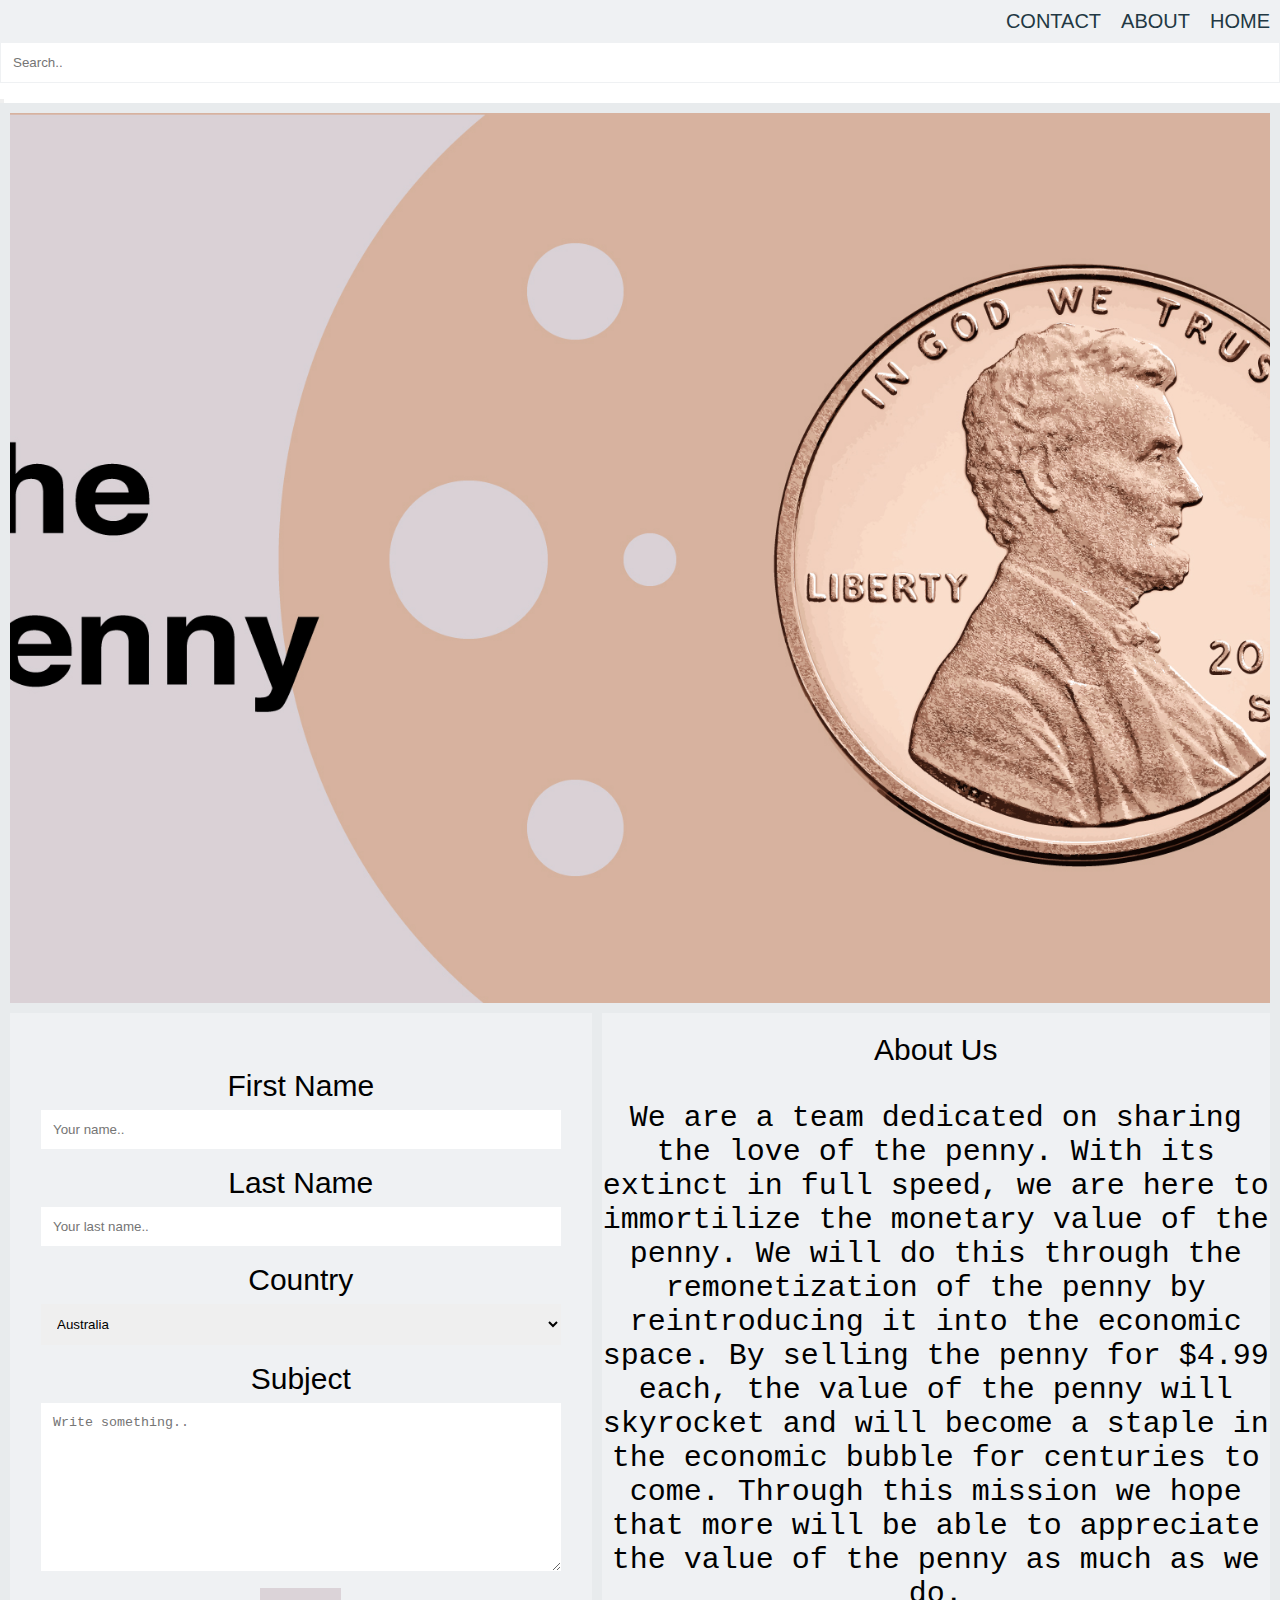
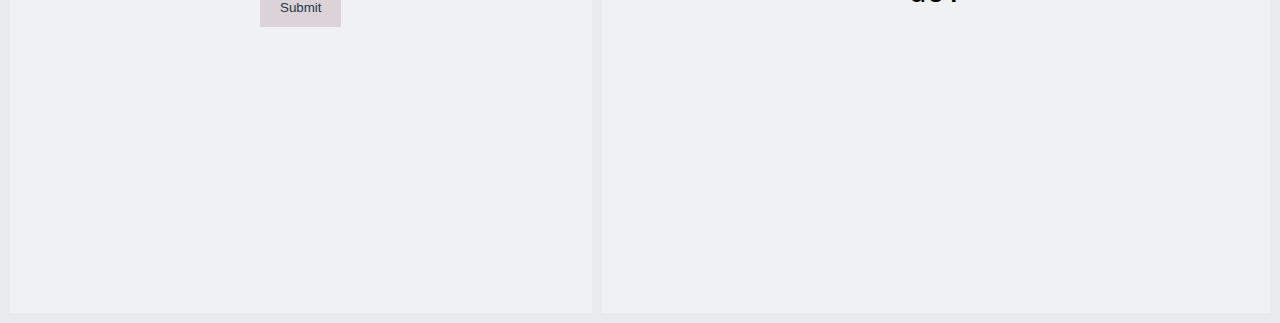
<file: store/home.html>
<html>
  <head>
    
    <nav>
      <li class="nav"><a href="#item1"> HOME </a></li>
      <li class="nav"><a href="#item2"> ABOUT </a></li>
      <li class="nav"><a href="#item3"> CONTACT </a>
      </li>
    </nav>
    <br></br>
  <div class="search-container">
    <form action="/action_page.php">
      <input type="text" placeholder="Search.." name="search">
      <button type="submit"><i class="fa fa-search"></i></button>
    </form>
  </div>
  </head>
  <body>
    <div class="grid-container">
  <div class="item1" id="item1">  </div>
  <div class="item2" id="item2"> 
<div class="container">
  <div style="text-align:center">
  
    <div class="column">
      <form action="/action_page.php">
        <label for="fname">First Name</label>
        <input type="text" id="fname" name="firstname" placeholder="Your name..">
        <label for="lname">Last Name</label>
        <input type="text" id="lname" name="lastname" placeholder="Your last name..">
        <label for="country">Country</label>
        <select id="country" name="country">
          <option value="australia">Australia</option>
          <option value="canada">Canada</option>
          <option value="usa">USA</option>
        </select>
        <label for="subject">Subject</label>
        <textarea id="subject" name="subject" placeholder="Write something.." style="height:170px"></textarea>
        <input type="submit" value="Submit">
      </form>
    </div>
  </div>
</div>
      </div>
  <div class="item3" id="item3">
    About Us
    <br></br>
      <p style="font-family:courier;"> We are a team dedicated on sharing the love of the penny. With its extinct in full speed, we are here to immortilize the monetary value of the penny. We will do this through the remonetization of the penny by reintroducing it into the economic space. By selling the penny for $4.99 each, the value of the penny will skyrocket and will become a staple in the economic bubble for centuries to come. Through this mission we hope that more will be able to appreciate the value of the penny as much as we do.  </p>
  </div> 
    </div>
  </body>
</html>
<style>
  *{
  margin:0;
  padding:0;
}
nav{
  list-style-type: none;
  position: fixed;
  background-color: #EFF1F3;
  width:100%;
  left: 0;
  top:0;
  
}
.nav{
  display: inline;
  float: right;
  padding: 10px;
}
a{
  text-decoration: none;
  color: #223843;
  font-size: 20px;
}

.nav:hover{
  background-color: #dbd3d8;
}
.grid-container {
  display: grid;
  grid-template-columns: auto auto auto auto;
  grid-gap: 10px;
  background-color: #E8EBED;
  padding: 10px;
}

.grid-container > div {
  background-color: #eff1f3;
  text-align: center;
  padding: 20px 0;
  font-size: 30px;
}

.item1 {
  grid-area: 1 / 1 / span 90 / span 4;
  background-image: url(pennybackground.jpg);
  background-position:center;
  background-size: cover;
  padding-left: 5%;
  padding-left:5%;
}
.item2{
  grid-area: 91/ 1 /span 91 / span 2
}
.item3 {
  grid-area: 91 / 3 / span 91 / span 2
}
body {
  font-family: Arial, Helvetica, sans-serif;
}

* {
  box-sizing: border-box;
}

/* Style inputs */
input[type=text], select, textarea {
  width: 100%;
  padding: 12px;
  border: 1px solid #EFF1F3;
  margin-top: 6px;
  margin-bottom: 16px;
  resize: vertical;
}

input[type=submit] {
  background-color: #dbd3d8;
  color: #223843;
  padding: 12px 20px;
  border: none;
  cursor: pointer;
}

input[type=submit]:hover {
  background-color: #c8bcc3;
}

/* Style the container/contact section */
.container {
  border-radius: 5px;
  background-color: #EFF1F3;
  padding: 10px;
}

/* Create two columns that float next to eachother */
.column {
  float: left;
  width: 100%;
  margin-top: 6px;
  padding: 20px;
}

/* Clear floats after the columns */
.row:after {
  content: "";
  display: table;
  clear: both;
}

/* Responsive layout - when the screen is less than 600px wide, make the two columns stack on top of each other instead of next to each other */
@media screen and (max-width: 600px) {
  .column, input[type=submit] {
    width: 100%;
    margin-top: 0;
  }
}
.topnav {
  overflow: hidden;
  background-color: #e9e9e9;
}

.topnav a {
  float: left;
  display: block;
  color: black;
  text-align: center;
  padding: 14px 16px;
  text-decoration: none;
  font-size: 17px;
}

.topnav a:hover {
  background-color: #ddd;
  color: black;
}

.topnav a.active {
  background-color: #2196F3;
  color: white;
}

.topnav .search-container {
  float: right;
}

.topnav input[type=text] {
  padding: 6px;
  margin-top: 8px;
  font-size: 17px;
  border: none;
}

.topnav .search-container button {
  float: right;
  padding: 6px 10px;
  margin-top: 8px;
  margin-right: 16px;
  background: #ddd;
  font-size: 17px;
  border: none;
  cursor: pointer;
}

.topnav .search-container button:hover {
  background: #ccc;
}

@media screen and (max-width: 600px) {
  .topnav .search-container {
    float: none;
  }
 .topnav .search-container button {
    float: none;
    display: block;
    text-align: left;
    width: 100%;
    margin: 0;
    padding: 14px;
  }
  .topnav input[type=text] {
    border: 1px solid #ccc;  
  }
}
</style>
</file>
